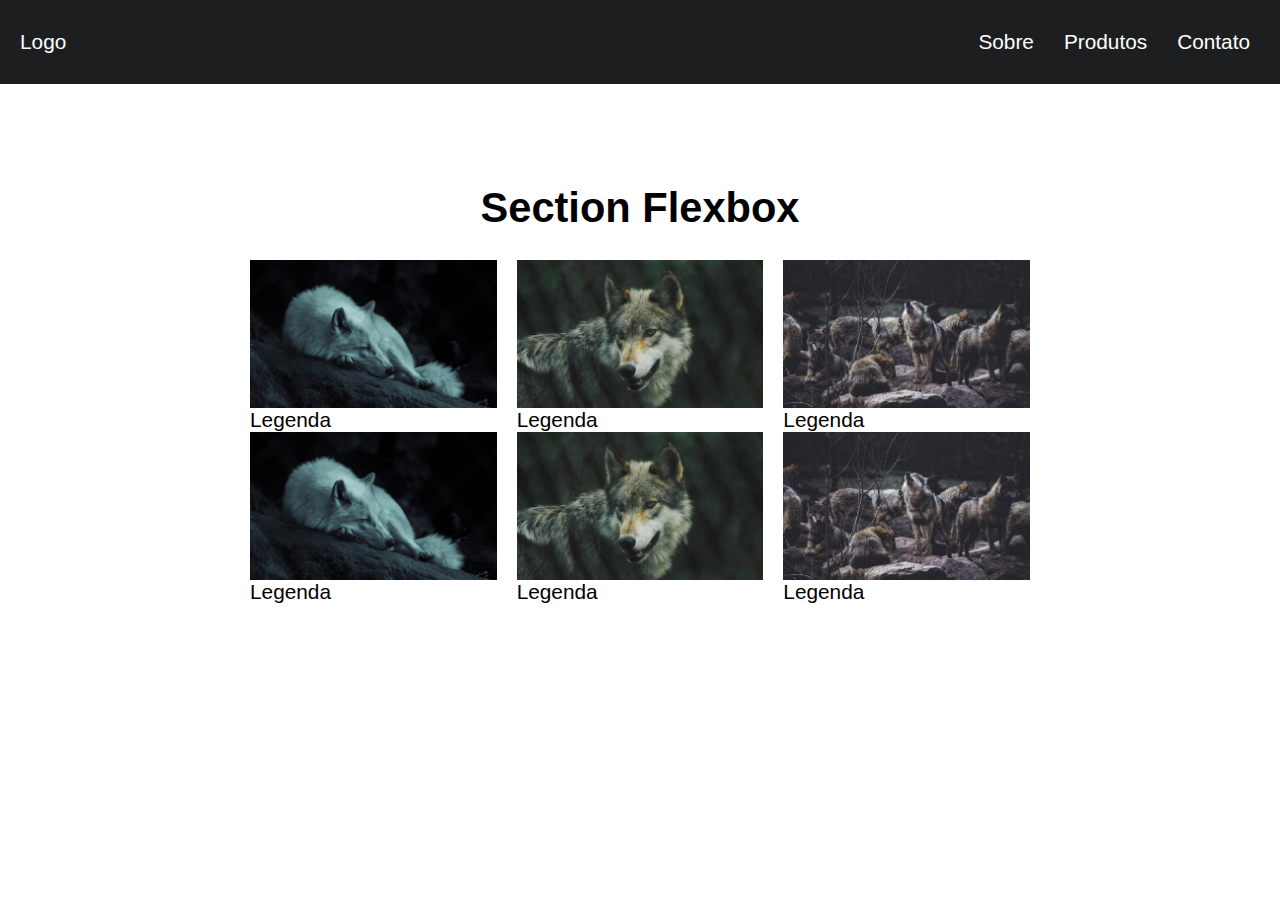
<file: origamid/example1/index.html>
<!DOCTYPE html>
<html lang="pr-br">
<head>
  <meta charset="UTF-8">
  <meta name="viewport" content="width=device-width, initial-scale=1.0">
  <link rel="stylesheet" href="style.css">
  <title>Example 1</title>
</head>
<body>
  <header class="header">
    <a href="/">Logo</a>

    <nav>
      <ul class="menu">
        <li><a href="/">Sobre</a></li>
        <li><a href="/">Produtos</a></li>
        <li><a href="/">Contato</a></li>
      </ul>
    </nav>
  </header>

  <h1>Section Flexbox</h1>
  <section class="flex">
    <div>
      <img src="../images/lobo1.jpg" alt="lobo1">
      <p>Legenda</p>
    </div>

    <div>
      <img src="../images/lobo2.jpg" alt="lobo2">
      <p>Legenda</p>
    </div>

    <div>
      <img src="../images/lobo3.jpg" alt="lobo3">
      <p>Legenda</p>
    </div>

    <div>
      <img src="../images/lobo1.jpg" alt="lobo1">
      <p>Legenda</p>
    </div>

    <div>
      <img src="../images/lobo2.jpg" alt="lobo2">
      <p>Legenda</p>
    </div>

    <div>
      <img src="../images/lobo3.jpg" alt="lobo3">
      <p>Legenda</p>
    </div>
  </section>
</body>
</html>
</file>
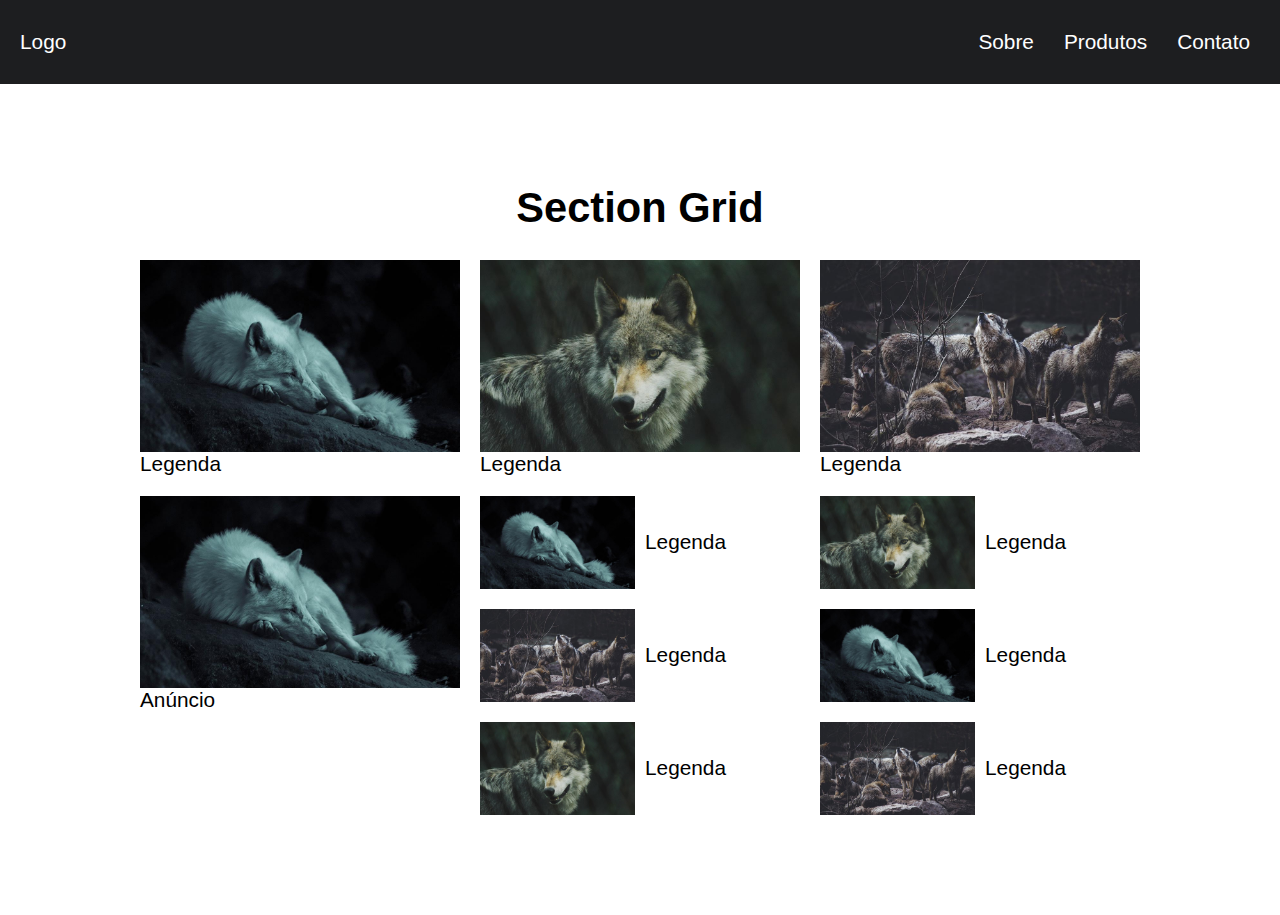
<file: origamid/example2/index.html>
<!DOCTYPE html>
<html lang="pr-br">
<head>
  <meta charset="UTF-8">
  <meta name="viewport" content="width=device-width, initial-scale=1.0">
  <link rel="stylesheet" href="style.css">
  <title>Example 2</title>
</head>
<body>
  <header class="header">
    <a href="/">Logo</a>

    <nav>
      <ul class="menu">
        <li><a href="/">Sobre</a></li>
        <li><a href="/">Produtos</a></li>
        <li><a href="/">Contato</a></li>
      </ul>
    </nav>
  </header>

  <h1>Section Grid</h1>

  <section class="grid">
    <div>
      <img src="../images/lobo1.jpg" alt="lobo1">
      <p>Legenda</p>
    </div>

    <div>
      <img src="../images/lobo2.jpg" alt="lobo2">
      <p>Legenda</p>
    </div>

    <div>
      <img src="../images/lobo3.jpg" alt="lobo3">
      <p>Legenda</p>
    </div>

    <div>
      <img src="../images/lobo1.jpg" alt="lobo1">
      <p>Legenda</p>
    </div>

    <div>
      <img src="../images/lobo2.jpg" alt="lobo2">
      <p>Legenda</p>
    </div>

    <div>
      <img src="../images/lobo3.jpg" alt="lobo3">
      <p>Legenda</p>
    </div>

    <div>
      <img src="../images/lobo1.jpg" alt="lobo1">
      <p>Legenda</p>
    </div>

    <div>
      <img src="../images/lobo2.jpg" alt="lobo2">
      <p>Legenda</p>
    </div>

    <div>
      <img src="../images/lobo3.jpg" alt="lobo3">
      <p>Legenda</p>
    </div>

    <div class="anuncio">
      <img src="../images/lobo1.jpg" alt="lobo1">
      <p>Anúncio</p>
    </div>
  </section>
</body>
</html>
</file>
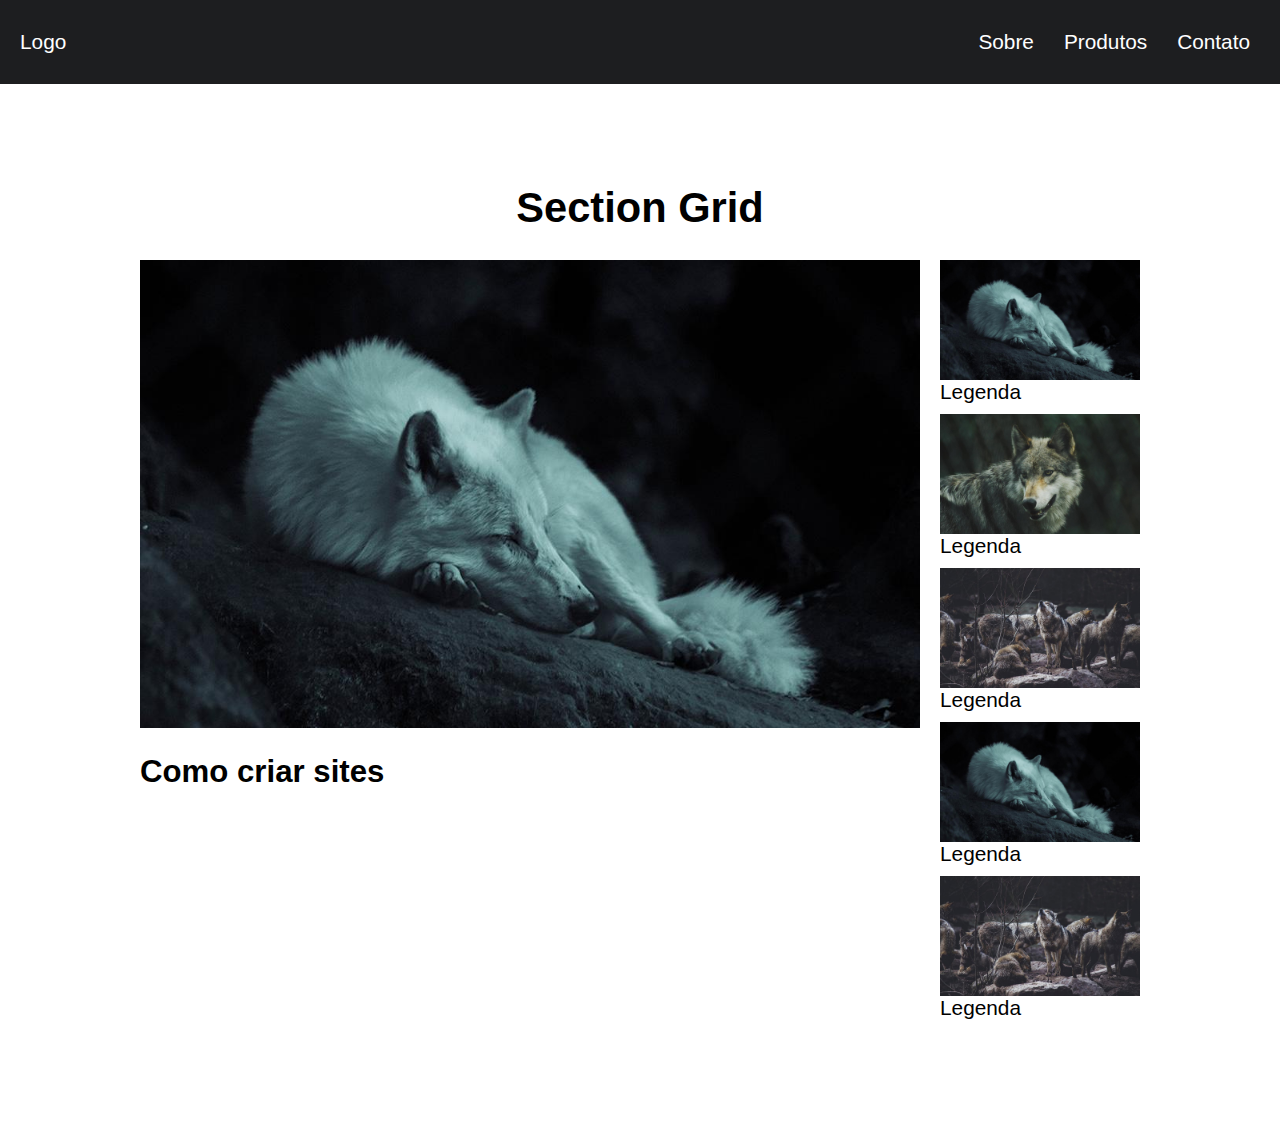
<file: origamid/example3/index.html>
<!DOCTYPE html>
<html lang="pr-br">
<head>
  <meta charset="UTF-8">
  <meta name="viewport" content="width=device-width, initial-scale=1.0">
  <link rel="stylesheet" href="style.css">
  <title>Example 3</title>
</head>
<body>
  <header class="header">
    <a href="/">Logo</a>

    <nav>
      <ul class="menu">
        <li><a href="/">Sobre</a></li>
        <li><a href="/">Produtos</a></li>
        <li><a href="/">Contato</a></li>
      </ul>
    </nav>
  </header>

  <h1>Section Grid</h1>

  <section class="grid">
    <div class="video">
      <img src="../images/lobo1.jpg" alt="lobo1">
      <h2>Como criar sites</h2>
    </div>

    <div class="sidebar">
      <div>
        <img src="../images/lobo1.jpg" alt="lobo1">
        <p>Legenda</p>
      </div>

      <div>
        <img src="../images/lobo2.jpg" alt="lobo2">
        <p>Legenda</p>
      </div>

      <div>
        <img src="../images/lobo3.jpg" alt="lobo3">
        <p>Legenda</p>
      </div>

      <div>
        <img src="../images/lobo1.jpg" alt="lobo1">
        <p>Legenda</p>
      </div>

      <div>
        <img src="../images/lobo3.jpg" alt="lobo3">
        <p>Legenda</p>
      </div>
    </div>
  </section>
</body>
</html>
</file>
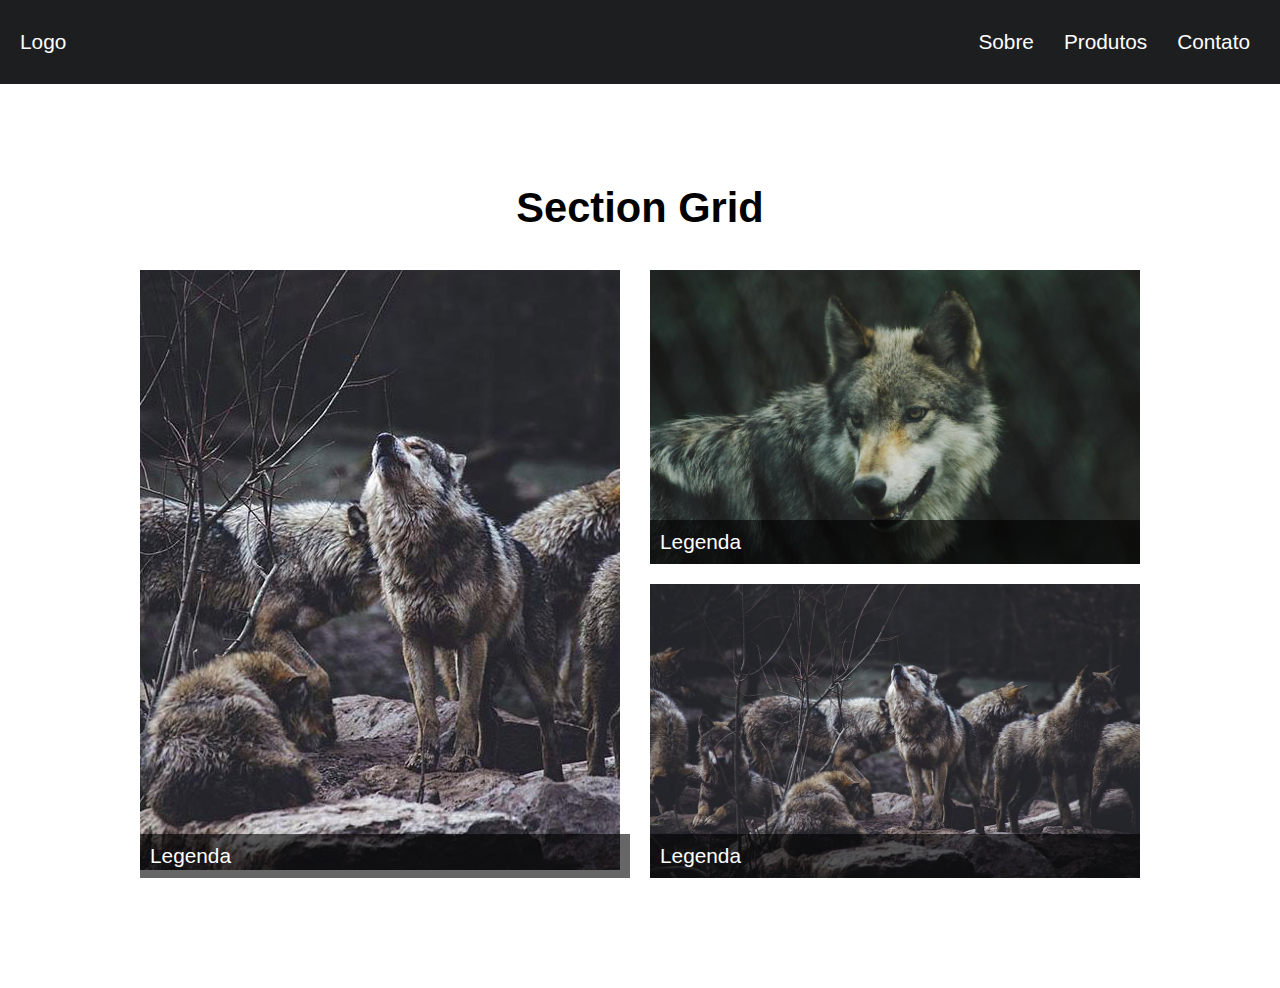
<file: origamid/example4/index.html>
<!DOCTYPE html>
<html lang="pr-br">
<head>
  <meta charset="UTF-8">
  <meta name="viewport" content="width=device-width, initial-scale=1.0">
  <link rel="stylesheet" href="style.css">
  <title>Example 4</title>
</head>
<body>
  <header class="header">
    <a href="/">Logo</a>

    <nav>
      <ul class="menu">
        <li><a href="/">Sobre</a></li>
        <li><a href="/">Produtos</a></li>
        <li><a href="/">Contato</a></li>
      </ul>
    </nav>
  </header>

  <h1>Section Grid</h1>

  <section class="grid">    
    <div>
      <img src="../images/lobo4.jpg" alt="lobo4">
      <p>Legenda</p>
    </div>

    <div>
      <img src="../images/lobo2.jpg" alt="lobo2">
      <p>Legenda</p>
    </div>

    <div>
      <img src="../images/lobo3.jpg" alt="lobo3">
      <p>Legenda</p>
    </div>
  </section>
</body>
</html>
</file>
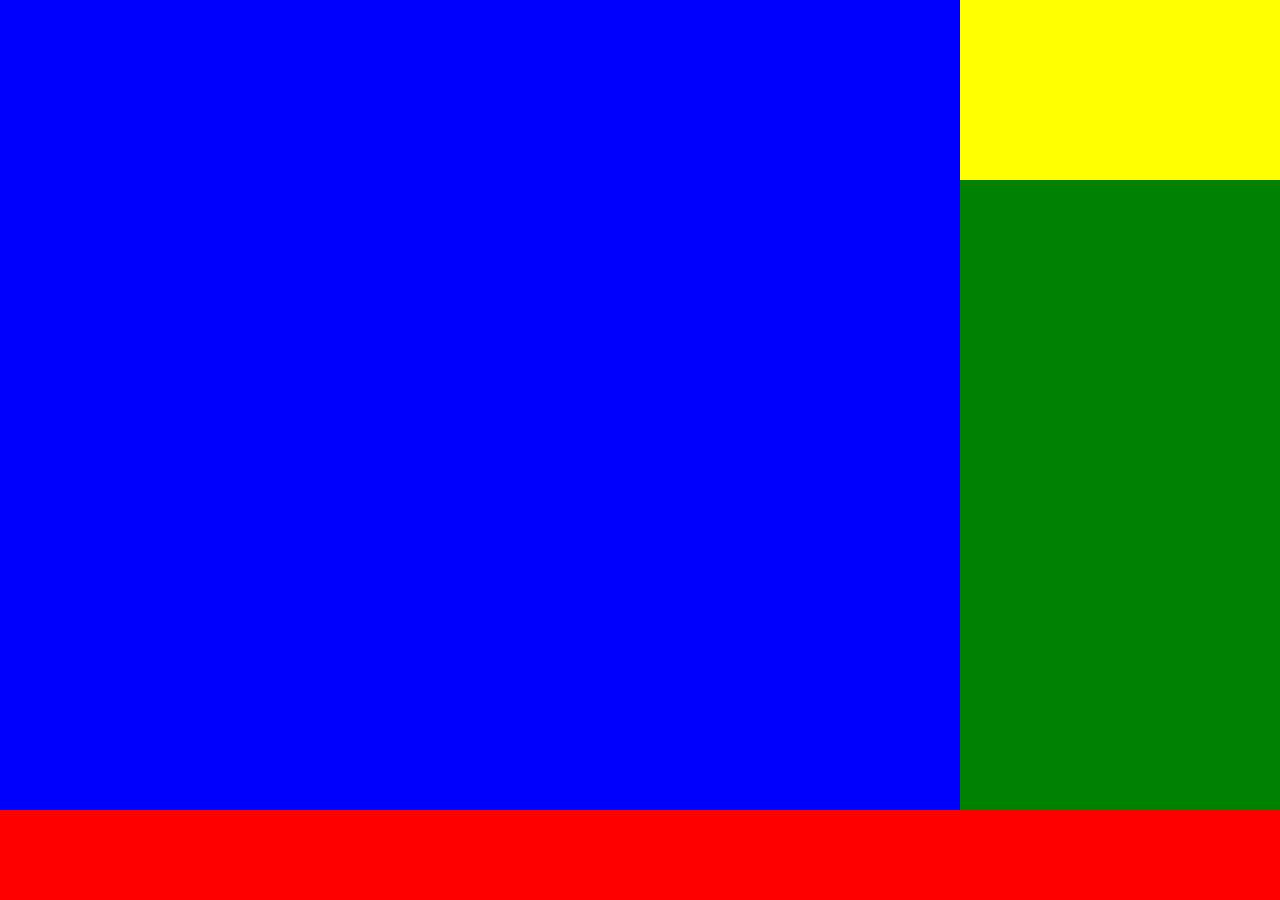
<file: rocketseat/example1/index.html>
<!DOCTYPE html>
<html lang="pt-br">
<head>
  <meta charset="UTF-8">
  <meta name="viewport" content="width=device-width, initial-scale=1.0">
  <link rel="stylesheet" href="style.css">
  <title>Example 1</title>
</head>
<body>
  <div class="container">
    <header></header>
    <main></main>
    <aside></aside>
    <footer></footer>
  </div>
</body>
</html>
</file>
<file: origamid/example1/style.css>
body, ul, li, p {
  margin: 0;
  padding: 0;
  font-size: 1.3rem;
  font-family: Arial;
  list-style: none;
}

a {
  text-decoration: none;
  color: white;
}

.header {
  background: #1d1e20;
  padding: 20px;
  display: flex;

  justify-content: space-between;
  align-items: center;
  flex-wrap: wrap;
  
}

.menu {
  display: flex;
}

.menu li {
  margin-left: 10px;
}

.menu li a {
  display: block;
  padding: 10px;
}

h1 {
  text-align: center;
  margin-top: 100px;
}

img {
  max-width: 100%;
  display: block;
}

.flex {
  display: flex;
  flex-wrap: wrap;
  max-width: 800px;
  margin: 0 auto;
}

.flex > div {
  flex: 1 1 200px;
  margin: 0 10px;
}
</file>
<file: origamid/example2/style.css>
body, ul, li, p {
  margin: 0;
  padding: 0;
  font-size: 1.3rem;
  font-family: Arial;
  list-style: none;
}

body {
  margin-bottom: 100px;
}

a {
  text-decoration: none;
  color: white;
}

.header {
  background: #1d1e20;
  padding: 20px;
  display: flex;

  justify-content: space-between;
  align-items: center;
  flex-wrap: wrap;
  
}

.menu {
  display: flex;
}

.menu li {
  margin-left: 10px;
}

.menu li a {
  display: block;
  padding: 10px;
}

h1 {
  text-align: center;
  margin-top: 100px;
}

img {
  max-width: 100%;
  display: block;
}

.grid {
  display: grid;
  grid-template-columns: repeat(3, 1fr);
  max-width: 1000px;
  padding: 0 10px;
  margin: 0 auto;
  gap: 20px;
}

.grid > div:nth-child(n + 4) {
  display: grid;
  grid-template-columns: 1fr 1fr;
  gap: 10px;
  align-items: center;
}

.grid > div.anuncio {
  grid-column: 1;
  grid-row: 2 / 5;

  display: block;
}

@media(max-width: 600px) {
  .grid {
    grid-template-columns: 1fr 1fr;
  }

  .grid > div:nth-child(n + 4) {
    display: block;
  }

  .grid > div.anuncio {
    grid-column: auto;
    grid-row: auto;
    order: -1;
  }
}
</file>
<file: origamid/example3/style.css>
body, ul, li, p {
  margin: 0;
  padding: 0;
  font-size: 1.3rem;
  font-family: Arial;
  list-style: none;
}

body {
  margin-bottom: 100px;
}

a {
  text-decoration: none;
  color: white;
}

.header {
  background: #1d1e20;
  padding: 20px;
  display: flex;

  justify-content: space-between;
  align-items: center;
  flex-wrap: wrap;
  
}

.menu {
  display: flex;
}

.menu li {
  margin-left: 10px;
}

.menu li a {
  display: block;
  padding: 10px;
}

h1 {
  text-align: center;
  margin-top: 100px;
}

img {
  max-width: 100%;
  display: block;
}

.grid {
  display: grid;
  grid-template-columns: 1fr 200px;
  gap: 20px;
  max-width: 1000px;
  padding: 0 10px;
  margin: 0 auto;
}
  
.sidebar > div:nth-child(n+1) {
  margin-bottom: 10px;
}

@media (max-width: 600px) {
  .grid {
    grid-template-columns: 1fr;
  }

  .sidebar {
    display: flex;
    overflow: scroll;
  }
  
  .sidebar > div {
    flex: 1 1 200px;
    margin: 0 10px
  }
}
</file>
<file: origamid/example4/style.css>
body, ul, li, p {
  margin: 0;
  padding: 0;
  font-size: 1.3rem;
  font-family: Arial;
  list-style: none;
}

body {
  margin-bottom: 100px;
}

a {
  text-decoration: none;
  color: white;
}

.header {
  background: #1d1e20;
  padding: 20px;
  display: flex;

  justify-content: space-between;
  align-items: center;
  flex-wrap: wrap;
  
}

.menu {
  display: flex;
}

.menu li {
  margin-left: 10px;
}

.menu li a {
  display: block;
  padding: 10px;
}

h1 {
  text-align: center;
  margin-top: 100px;
}

img {
  max-width: 100%;
  display: block;
}

.grid {
  display: grid;
  grid-template-columns: 1fr 1fr;
  gap: 20px;
  max-width: 1000px;
  padding: 10px;
  margin: 0 auto;
}

section > div:nth-child(1) {
  grid-row: 1 / 3;
}

section > div {
  display: grid;
}

section > div img {
  grid-column: 1;
  grid-row: 1 / 3;
}

section > div p {
  background-color: rgba(0, 0, 0, 0.6);
  padding: 10px;
  color: white;
  grid-column: 1;
  grid-row: 2;
  align-self: flex-end;
}
</file>
<file: rocketseat/example1/style.css>
html, body {
  margin: 0;
  padding: 0;
  box-sizing: border-box;
  background-color: #7159c1;
}

.container {
  display: grid;
  grid-template-columns: 3fr 1fr;
  grid-template-rows: 20vh 70vh 10vh;
  grid-template-areas: 
    "main header"
    "main aside"
    "footer footer"
  ;
}

header {
  background: yellow;
  grid-area: header;
}

main {
  background: blue;
  grid-area: main;
}

aside {
  background: green;
  grid-area: aside;
}

footer {
  background: red;
  grid-area: footer;
}
</file>
